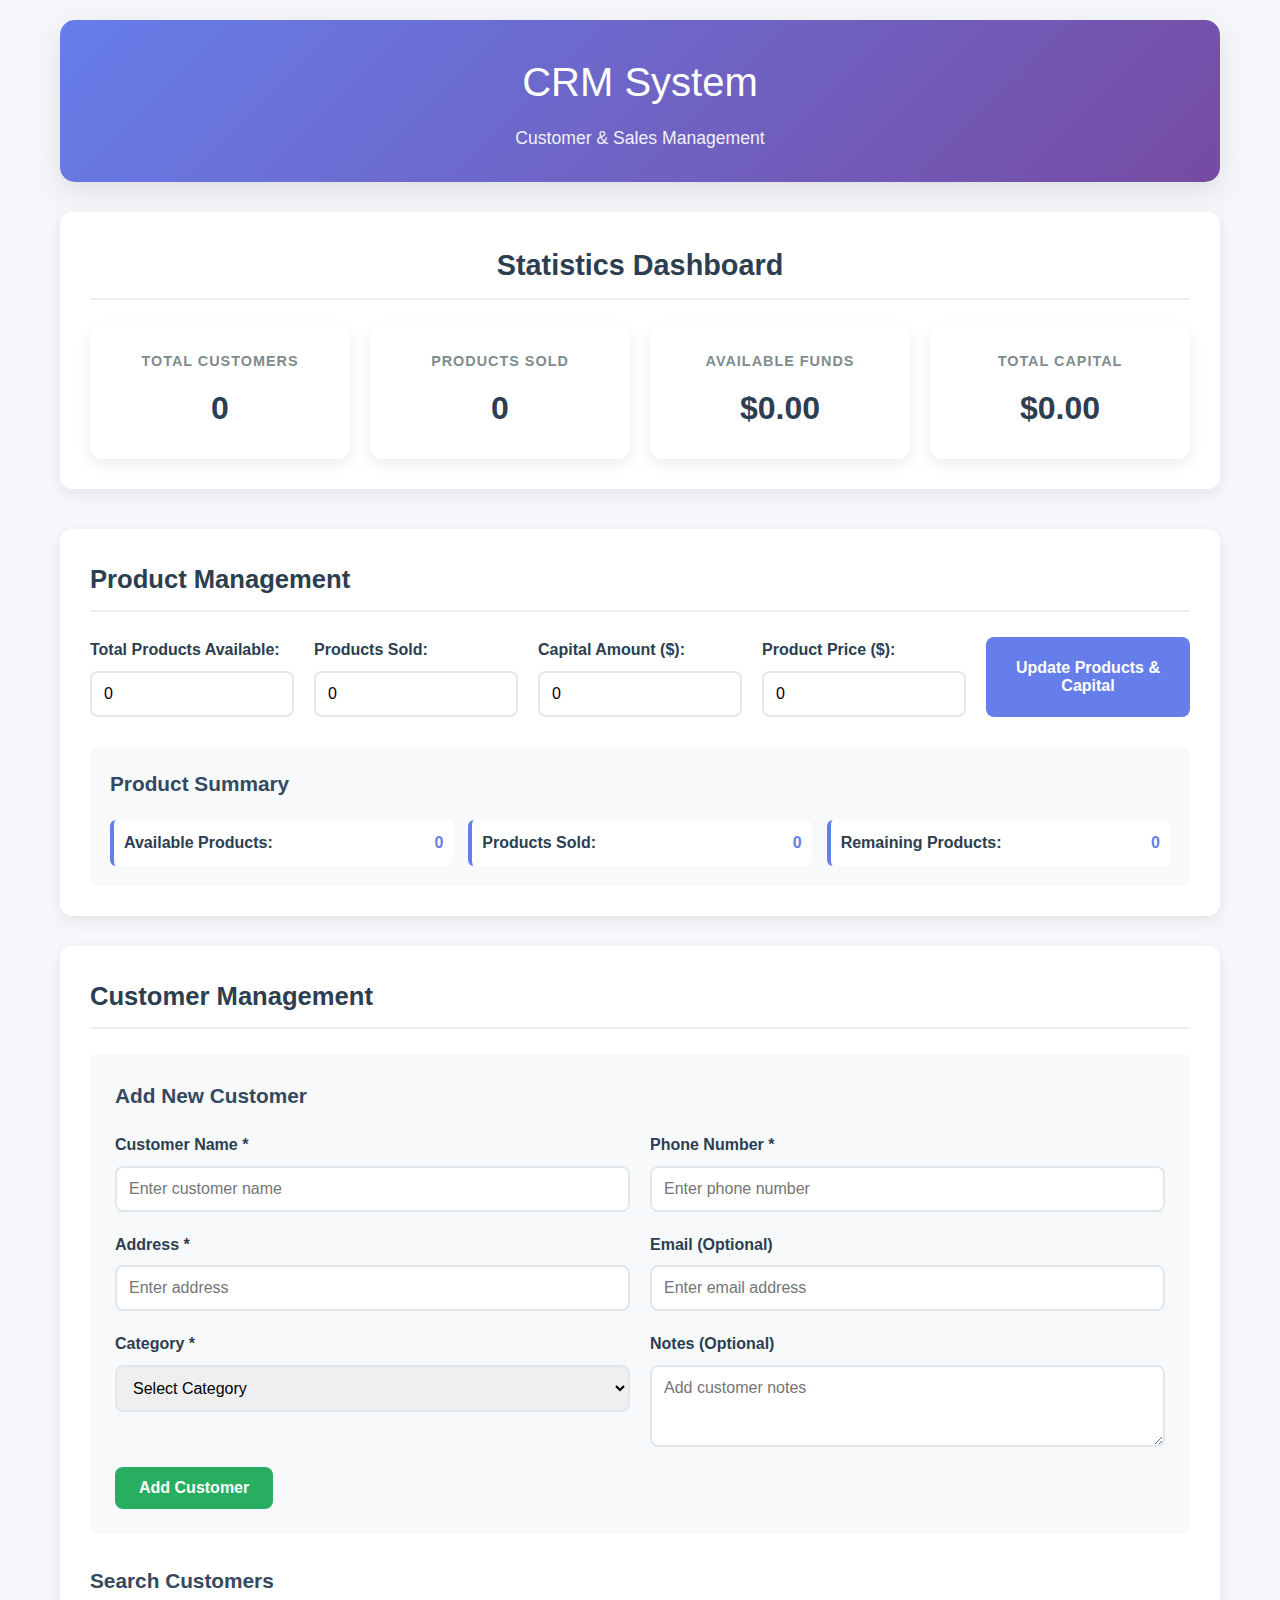
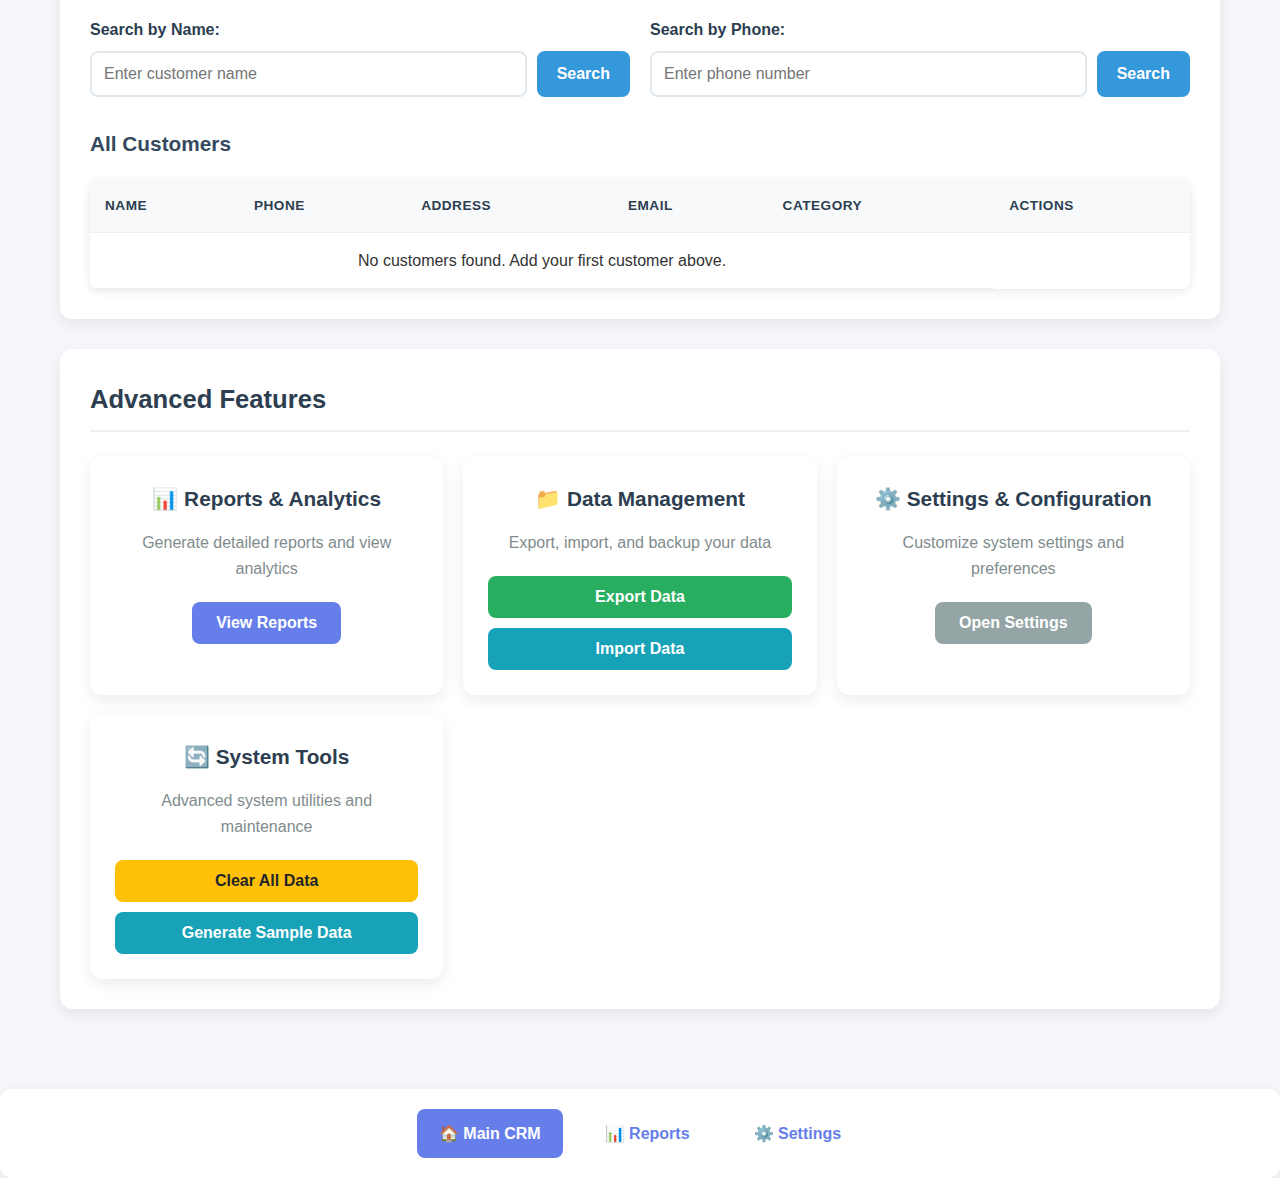
<file: index.html>
<!DOCTYPE html>
<html lang="en">
<head>
    <meta charset="UTF-8">
    <meta name="viewport" content="width=device-width, initial-scale=1.0">
    <title>CRM - Customer & Sales Management System</title>
    <link rel="stylesheet" href="style.css">
</head>
<body>
    <div class="container">
        <!-- Header -->
        <header class="header">
            <h1>CRM System</h1>
            <p>Customer & Sales Management</p>
        </header>

        <!-- Statistics Dashboard -->
        <section class="stats-dashboard">
            <h2>Statistics Dashboard</h2>
            <div class="stats-grid">
                <div class="stat-card">
                    <h3>Total Customers</h3>
                    <p id="totalCustomers">0</p>
                </div>
                <div class="stat-card">
                    <h3>Products Sold</h3>
                    <p id="totalProductsSold">0</p>
                </div>
                <div class="stat-card">
                    <h3>Available Funds</h3>
                    <p id="availableFunds">$0.00</p>
                </div>
                <div class="stat-card">
                    <h3>Total Capital</h3>
                    <p id="totalCapital">$0.00</p>
                </div>
            </div>
        </section>

        <!-- Product Management Section -->
        <section class="product-section">
            <h2>Product Management</h2>
            <div class="product-form">
                <div class="form-group">
                    <label for="totalProducts">Total Products Available:</label>
                    <input type="number" id="totalProducts" min="0" placeholder="Enter total products">
                </div>
                <div class="form-group">
                    <label for="productsSold">Products Sold:</label>
                    <input type="number" id="productsSold" min="0" placeholder="Enter products sold">
                </div>
                <div class="form-group">
                    <label for="capitalAmount">Capital Amount ($):</label>
                    <input type="number" id="capitalAmount" min="0" step="0.01" placeholder="Enter capital amount">
                </div>
                <div class="form-group">
                    <label for="productPrice">Product Price ($):</label>
                    <input type="number" id="productPrice" min="0" step="0.01" placeholder="Enter product price">
                </div>
                <button type="button" id="updateProductsBtn" class="btn btn-primary">Update Products & Capital</button>
            </div>
            <div class="product-summary">
                <h3>Product Summary</h3>
                <div class="summary-grid">
                    <div class="summary-item">
                        <span>Available Products:</span>
                        <span id="availableProducts">0</span>
                    </div>
                    <div class="summary-item">
                        <span>Products Sold:</span>
                        <span id="displayProductsSold">0</span>
                    </div>
                    <div class="summary-item">
                        <span>Remaining Products:</span>
                        <span id="remainingProducts">0</span>
                    </div>
                </div>
            </div>
        </section>

        <!-- Customer Management Section -->
        <section class="customer-section">
            <h2>Customer Management</h2>
            
            <!-- Add Customer Form -->
            <div class="add-customer-form">
                <h3>Add New Customer</h3>
                <form id="customerForm">
                    <div class="form-row">
                        <div class="form-group">
                            <label for="customerName">Customer Name *</label>
                            <input type="text" id="customerName" required placeholder="Enter customer name">
                        </div>
                        <div class="form-group">
                            <label for="customerPhone">Phone Number *</label>
                            <input type="tel" id="customerPhone" required placeholder="Enter phone number">
                        </div>
                    </div>
                    <div class="form-row">
                        <div class="form-group">
                            <label for="customerAddress">Address *</label>
                            <input type="text" id="customerAddress" required placeholder="Enter address">
                        </div>
                        <div class="form-group">
                            <label for="customerEmail">Email (Optional)</label>
                            <input type="email" id="customerEmail" placeholder="Enter email address">
                        </div>
                    </div>
                    <div class="form-row">
                        <div class="form-group">
                            <label for="customerCategory">Category *</label>
                            <select id="customerCategory" required>
                                <option value="">Select Category</option>
                                <option value="Regular">Regular</option>
                                <option value="VIP">VIP</option>
                                <option value="Premium">Premium</option>
                                <option value="Wholesale">Wholesale</option>
                                <option value="Corporate">Corporate</option>
                            </select>
                        </div>
                        <div class="form-group">
                            <label for="customerNotes">Notes (Optional)</label>
                            <textarea id="customerNotes" placeholder="Add customer notes" rows="3"></textarea>
                        </div>
                    </div>
                    <button type="submit" class="btn btn-success">Add Customer</button>
                </form>
            </div>

            <!-- Search Section -->
            <div class="search-section">
                <h3>Search Customers</h3>
                <div class="search-forms">
                    <div class="search-form">
                        <label for="searchByName">Search by Name:</label>
                        <div class="search-input-group">
                            <input type="text" id="searchByName" placeholder="Enter customer name">
                            <button type="button" id="searchNameBtn" class="btn btn-search">Search</button>
                        </div>
                    </div>
                    <div class="search-form">
                        <label for="searchByPhone">Search by Phone:</label>
                        <div class="search-input-group">
                            <input type="tel" id="searchByPhone" placeholder="Enter phone number">
                            <button type="button" id="searchPhoneBtn" class="btn btn-search">Search</button>
                        </div>
                    </div>
                </div>
            </div>

            <!-- Search Results -->
            <div id="searchResults" class="search-results" style="display: none;">
                <h3>Search Results</h3>
                <div id="searchResultsContent"></div>
            </div>

            <!-- Customers Table -->
            <div class="customers-table">
                <h3>All Customers</h3>
                <div class="table-container">
                    <table id="customersTable">
                        <thead>
                            <tr>
                                <th>Name</th>
                                <th>Phone</th>
                                <th>Address</th>
                                <th>Email</th>
                                <th>Category</th>
                                <th>Actions</th>
                            </tr>
                        </thead>
                        <tbody id="customersTableBody">
                            <!-- Customer rows will be populated here -->
                        </tbody>
                    </table>
                </div>
            </div>
        </section>

        <!-- Advanced Features Section -->
        <section class="advanced-features">
            <h2>Advanced Features</h2>
            <div class="features-grid">
                <div class="feature-card">
                    <h3>📊 Reports & Analytics</h3>
                    <p>Generate detailed reports and view analytics</p>
                    <button class="btn btn-primary" onclick="openReportsPage()">View Reports</button>
                </div>
                <div class="feature-card">
                    <h3>📁 Data Management</h3>
                    <p>Export, import, and backup your data</p>
                    <div class="feature-buttons">
                        <button class="btn btn-success" onclick="exportData()">Export Data</button>
                        <button class="btn btn-info" onclick="document.getElementById('importFile').click()">Import Data</button>
                        <input type="file" id="importFile" accept=".json" style="display: none;" onchange="importData(event)">
                    </div>
                </div>
                <div class="feature-card">
                    <h3>⚙️ Settings & Configuration</h3>
                    <p>Customize system settings and preferences</p>
                    <button class="btn btn-secondary" onclick="openSettingsPage()">Open Settings</button>
                </div>
                <div class="feature-card">
                    <h3>🔄 System Tools</h3>
                    <p>Advanced system utilities and maintenance</p>
                    <div class="feature-buttons">
                        <button class="btn btn-warning" onclick="clearAllData()">Clear All Data</button>
                        <button class="btn btn-info" onclick="generateSampleData()">Generate Sample Data</button>
                    </div>
                </div>
            </div>
        </section>
    </div>

    <!-- Hidden file input for import -->
    <input type="file" id="importFile" accept=".json" style="display: none;" onchange="importData(event)">

    <!-- Edit Customer Modal -->
    <div id="editModal" class="modal">
        <div class="modal-content">
            <span class="close">&times;</span>
            <h2>Edit Customer</h2>
            <form id="editCustomerForm">
                <input type="hidden" id="editCustomerId">
                <div class="form-group">
                    <label for="editCustomerName">Customer Name:</label>
                    <input type="text" id="editCustomerName" required>
                </div>
                <div class="form-group">
                    <label for="editCustomerPhone">Phone Number:</label>
                    <input type="tel" id="editCustomerPhone" required>
                </div>
                <div class="form-group">
                    <label for="editCustomerAddress">Address:</label>
                    <input type="text" id="editCustomerAddress" required>
                </div>
                <div class="form-group">
                    <label for="editCustomerEmail">Email:</label>
                    <input type="email" id="editCustomerEmail">
                </div>
                <div class="form-group">
                    <label for="editCustomerCategory">Category:</label>
                    <select id="editCustomerCategory" required>
                        <option value="Regular">Regular</option>
                        <option value="VIP">VIP</option>
                        <option value="Premium">Premium</option>
                        <option value="Wholesale">Wholesale</option>
                        <option value="Corporate">Corporate</option>
                    </select>
                </div>
                <div class="form-group">
                    <label for="editCustomerNotes">Notes:</label>
                    <textarea id="editCustomerNotes" rows="3"></textarea>
                </div>
                <div class="modal-buttons">
                    <button type="submit" class="btn btn-success">Save Changes</button>
                    <button type="button" class="btn btn-secondary" onclick="closeEditModal()">Cancel</button>
                </div>
            </form>
        </div>
    </div>

    <!-- Delete Confirmation Modal -->
    <div id="deleteModal" class="modal">
        <div class="modal-content">
            <span class="close">&times;</span>
            <h2>Confirm Delete</h2>
            <p>Are you sure you want to delete this customer? This action cannot be undone.</p>
            <div class="modal-buttons">
                <button type="button" id="confirmDeleteBtn" class="btn btn-danger">Delete</button>
                <button type="button" class="btn btn-secondary" onclick="closeDeleteModal()">Cancel</button>
            </div>
        </div>
    </div>

    <script src="main.js"></script>
    
    <!-- Navigation Footer -->
    <footer class="navigation-footer">
        <div class="nav-links">
            <a href="index.html" class="nav-link active">🏠 Main CRM</a>
            <a href="reports.html" class="nav-link">📊 Reports</a>
            <a href="settings.html" class="nav-link">⚙️ Settings</a>
        </div>
    </footer>
</body>
</html>
</file>
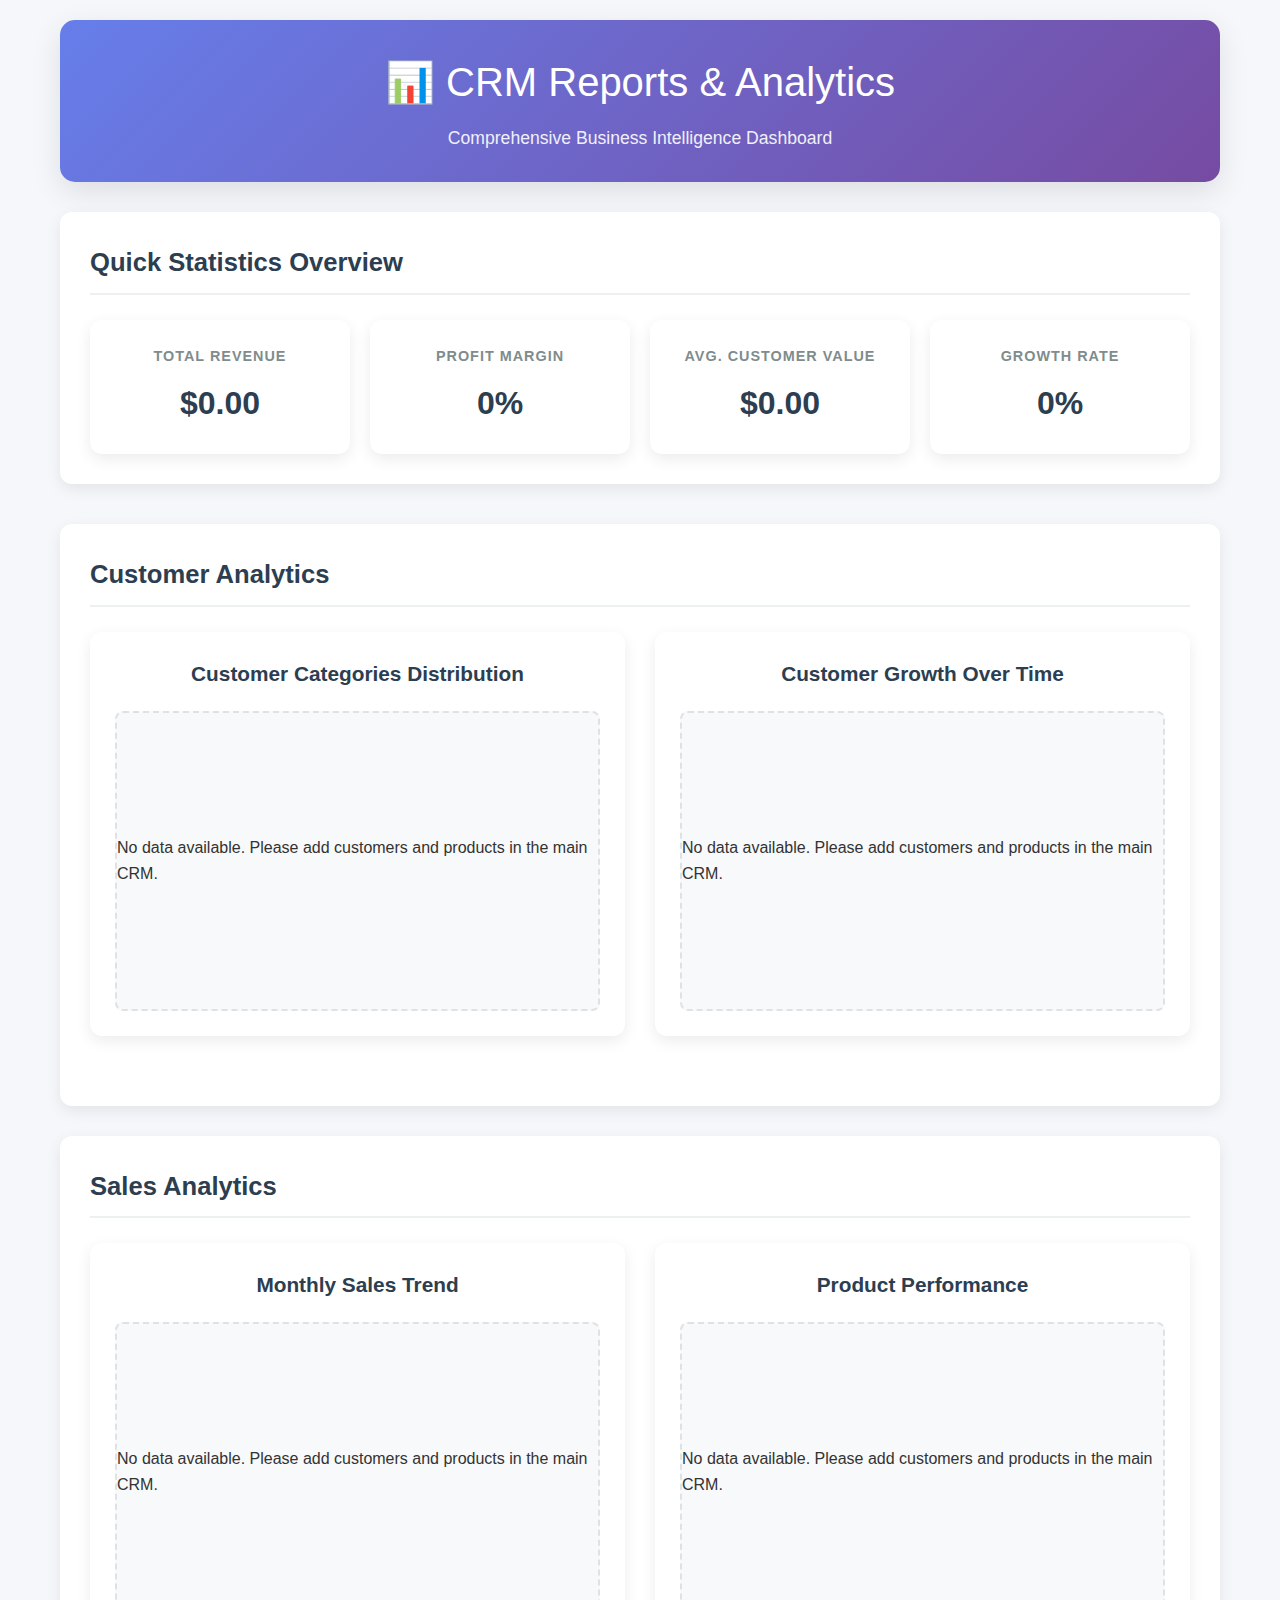
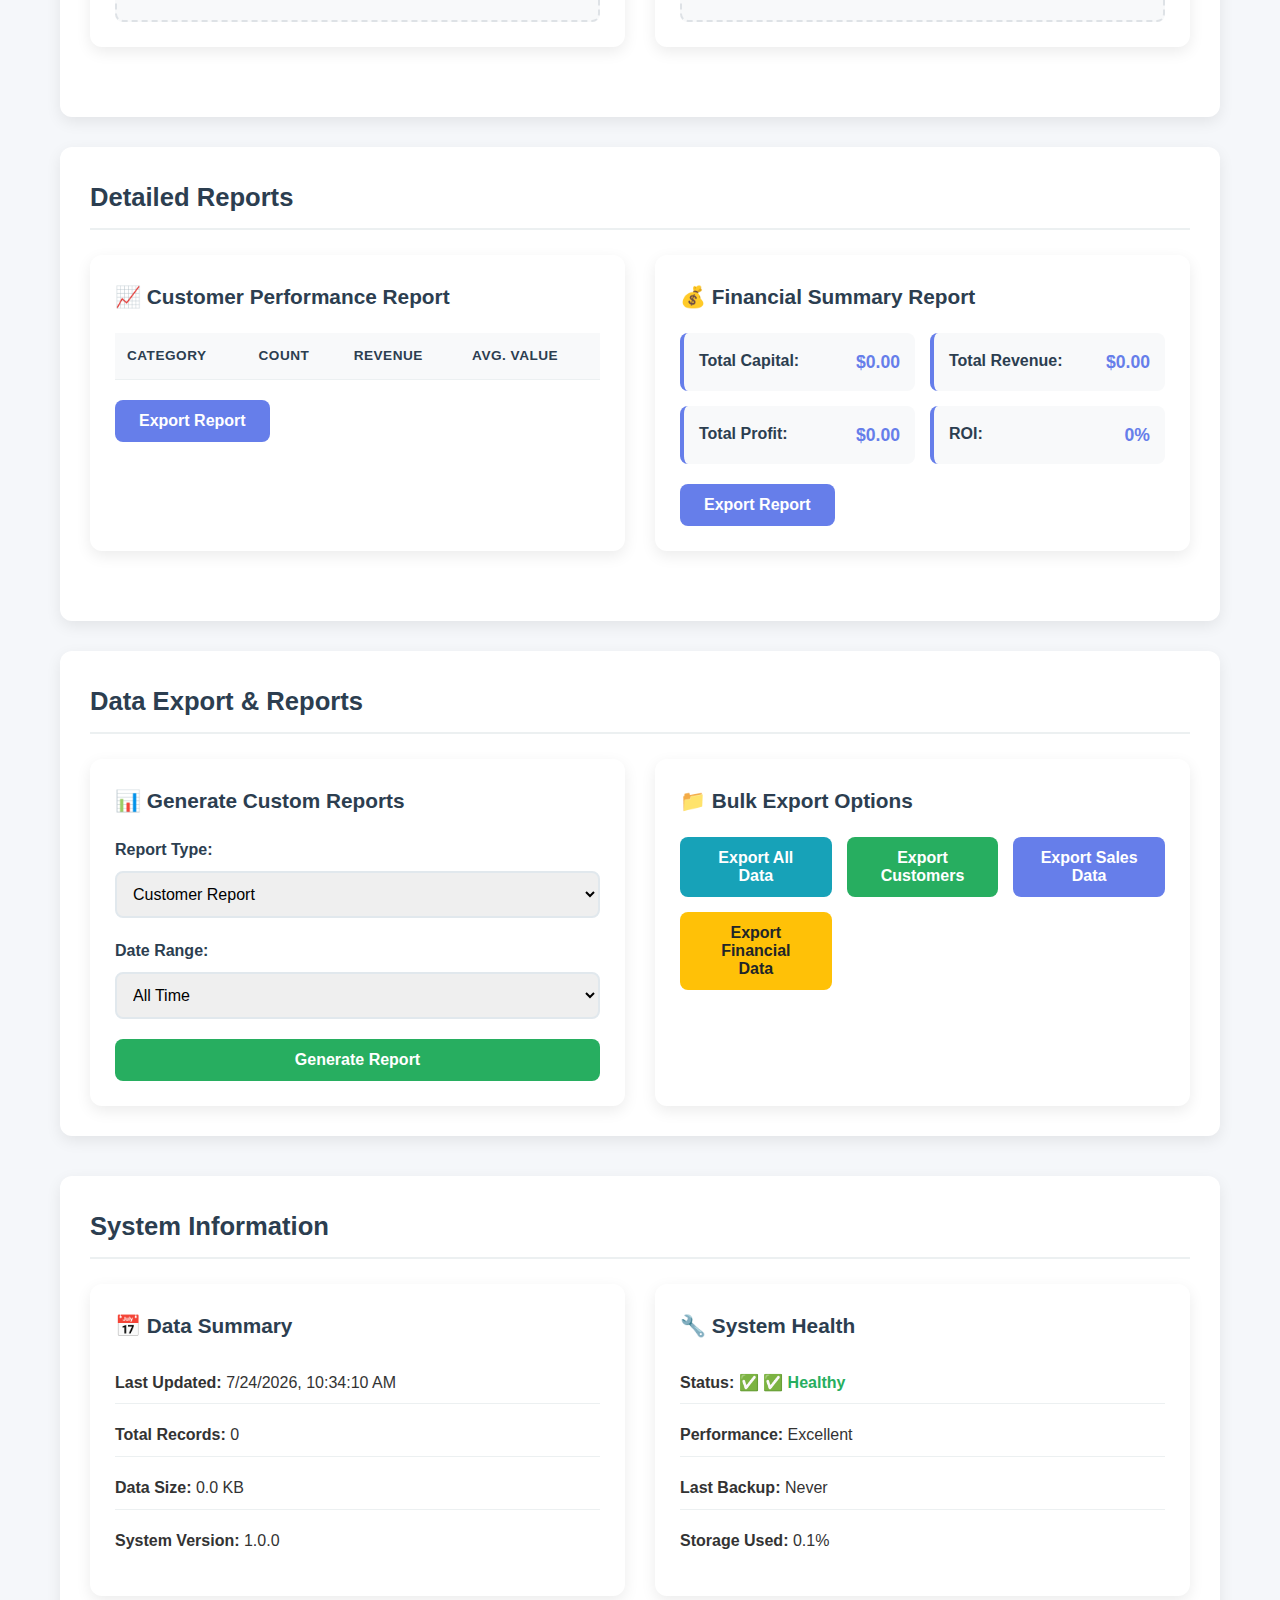
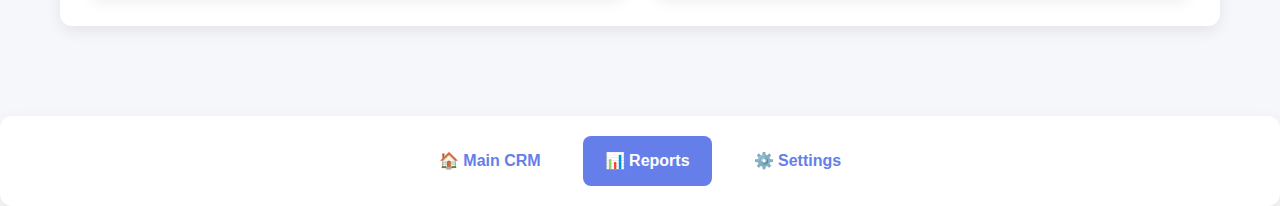
<file: reports.html>
<!DOCTYPE html>
<html lang="en">
<head>
    <meta charset="UTF-8">
    <meta name="viewport" content="width=device-width, initial-scale=1.0">
    <title>CRM Reports & Analytics - Customer & Sales Management System</title>
    <link rel="stylesheet" href="style.css">
    <link rel="stylesheet" href="reports.css">
</head>
<body>
    <div class="container">
        <!-- Header -->
        <header class="header">
            <h1>📊 CRM Reports & Analytics</h1>
            <p>Comprehensive Business Intelligence Dashboard</p>
        </header>

        <!-- Quick Stats Overview -->
        <section class="quick-stats">
            <h2>Quick Statistics Overview</h2>
            <div class="stats-grid">
                <div class="stat-card">
                    <h3>Total Revenue</h3>
                    <p id="totalRevenue">$0.00</p>
                </div>
                <div class="stat-card">
                    <h3>Profit Margin</h3>
                    <p id="profitMargin">0%</p>
                </div>
                <div class="stat-card">
                    <h3>Avg. Customer Value</h3>
                    <p id="avgCustomerValue">$0.00</p>
                </div>
                <div class="stat-card">
                    <h3>Growth Rate</h3>
                    <p id="growthRate">0%</p>
                </div>
            </div>
        </section>

        <!-- Customer Analytics -->
        <section class="customer-analytics">
            <h2>Customer Analytics</h2>
            <div class="analytics-grid">
                <div class="chart-container">
                    <h3>Customer Categories Distribution</h3>
                    <div class="chart" id="categoryChart">
                        <div class="chart-placeholder">Loading chart...</div>
                    </div>
                </div>
                <div class="chart-container">
                    <h3>Customer Growth Over Time</h3>
                    <div class="chart" id="growthChart">
                        <div class="chart-placeholder">Loading chart...</div>
                    </div>
                </div>
            </div>
        </section>

        <!-- Sales Analytics -->
        <section class="sales-analytics">
            <h2>Sales Analytics</h2>
            <div class="analytics-grid">
                <div class="chart-container">
                    <h3>Monthly Sales Trend</h3>
                    <div class="chart" id="salesChart">
                        <div class="chart-placeholder">Loading chart...</div>
                    </div>
                </div>
                <div class="chart-container">
                    <h3>Product Performance</h3>
                    <div class="chart" id="productChart">
                        <div class="chart-placeholder">Loading chart...</div>
                    </div>
                </div>
            </div>
        </section>

        <!-- Detailed Reports -->
        <section class="detailed-reports">
            <h2>Detailed Reports</h2>
            <div class="reports-grid">
                <div class="report-card">
                    <h3>📈 Customer Performance Report</h3>
                    <div class="report-content">
                        <table id="customerPerformanceTable">
                            <thead>
                                <tr>
                                    <th>Category</th>
                                    <th>Count</th>
                                    <th>Revenue</th>
                                    <th>Avg. Value</th>
                                </tr>
                            </thead>
                            <tbody id="customerPerformanceBody">
                                <!-- Data will be populated here -->
                            </tbody>
                        </table>
                    </div>
                    <button class="btn btn-primary" onclick="exportCustomerReport()">Export Report</button>
                </div>

                <div class="report-card">
                    <h3>💰 Financial Summary Report</h3>
                    <div class="report-content">
                        <div class="financial-summary">
                            <div class="financial-item">
                                <span>Total Capital:</span>
                                <span id="reportTotalCapital">$0.00</span>
                            </div>
                            <div class="financial-item">
                                <span>Total Revenue:</span>
                                <span id="reportTotalRevenue">$0.00</span>
                            </div>
                            <div class="financial-item">
                                <span>Total Profit:</span>
                                <span id="reportTotalProfit">$0.00</span>
                            </div>
                            <div class="financial-item">
                                <span>ROI:</span>
                                <span id="reportROI">0%</span>
                            </div>
                        </div>
                    </div>
                    <button class="btn btn-primary" onclick="exportFinancialReport()">Export Report</button>
                </div>
            </div>
        </section>

        <!-- Data Export Options -->
        <section class="export-options">
            <h2>Data Export & Reports</h2>
            <div class="export-grid">
                <div class="export-card">
                    <h3>📊 Generate Custom Reports</h3>
                    <div class="export-form">
                        <div class="form-group">
                            <label for="reportType">Report Type:</label>
                            <select id="reportType">
                                <option value="customer">Customer Report</option>
                                <option value="sales">Sales Report</option>
                                <option value="financial">Financial Report</option>
                                <option value="comprehensive">Comprehensive Report</option>
                            </select>
                        </div>
                        <div class="form-group">
                            <label for="dateRange">Date Range:</label>
                            <select id="dateRange">
                                <option value="all">All Time</option>
                                <option value="month">This Month</option>
                                <option value="quarter">This Quarter</option>
                                <option value="year">This Year</option>
                            </select>
                        </div>
                        <button class="btn btn-success" onclick="generateCustomReport()">Generate Report</button>
                    </div>
                </div>

                <div class="export-card">
                    <h3>📁 Bulk Export Options</h3>
                    <div class="export-buttons">
                        <button class="btn btn-info" onclick="exportAllData()">Export All Data</button>
                        <button class="btn btn-success" onclick="exportCustomersOnly()">Export Customers</button>
                        <button class="btn btn-primary" onclick="exportSalesData()">Export Sales Data</button>
                        <button class="btn btn-warning" onclick="exportFinancialData()">Export Financial Data</button>
                    </div>
                </div>
            </div>
        </section>

        <!-- System Information -->
        <section class="system-info">
            <h2>System Information</h2>
            <div class="info-grid">
                <div class="info-card">
                    <h3>📅 Data Summary</h3>
                    <div class="info-content">
                        <p><strong>Last Updated:</strong> <span id="lastUpdated">-</span></p>
                        <p><strong>Total Records:</strong> <span id="totalRecords">0</span></p>
                        <p><strong>Data Size:</strong> <span id="dataSize">0 KB</span></p>
                        <p><strong>System Version:</strong> <span id="systemVersion">1.0.0</span></p>
                    </div>
                </div>
                <div class="info-card">
                    <h3>🔧 System Health</h3>
                    <div class="info-content">
                        <p><strong>Status:</strong> <span class="status-good">✅ Healthy</span></p>
                        <p><strong>Performance:</strong> <span id="performance">Excellent</span></p>
                        <p><strong>Last Backup:</strong> <span id="lastBackup">-</span></p>
                        <p><strong>Storage Used:</strong> <span id="storageUsed">0%</span></p>
                    </div>
                </div>
            </div>
        </section>
    </div>

    <!-- Navigation Footer -->
    <footer class="navigation-footer">
        <div class="nav-links">
            <a href="index.html" class="nav-link">🏠 Main CRM</a>
            <a href="reports.html" class="nav-link active">📊 Reports</a>
            <a href="settings.html" class="nav-link">⚙️ Settings</a>
        </div>
    </footer>

    <script src="main.js"></script>
    <script src="reports.js"></script>
</body>
</html>
</file>
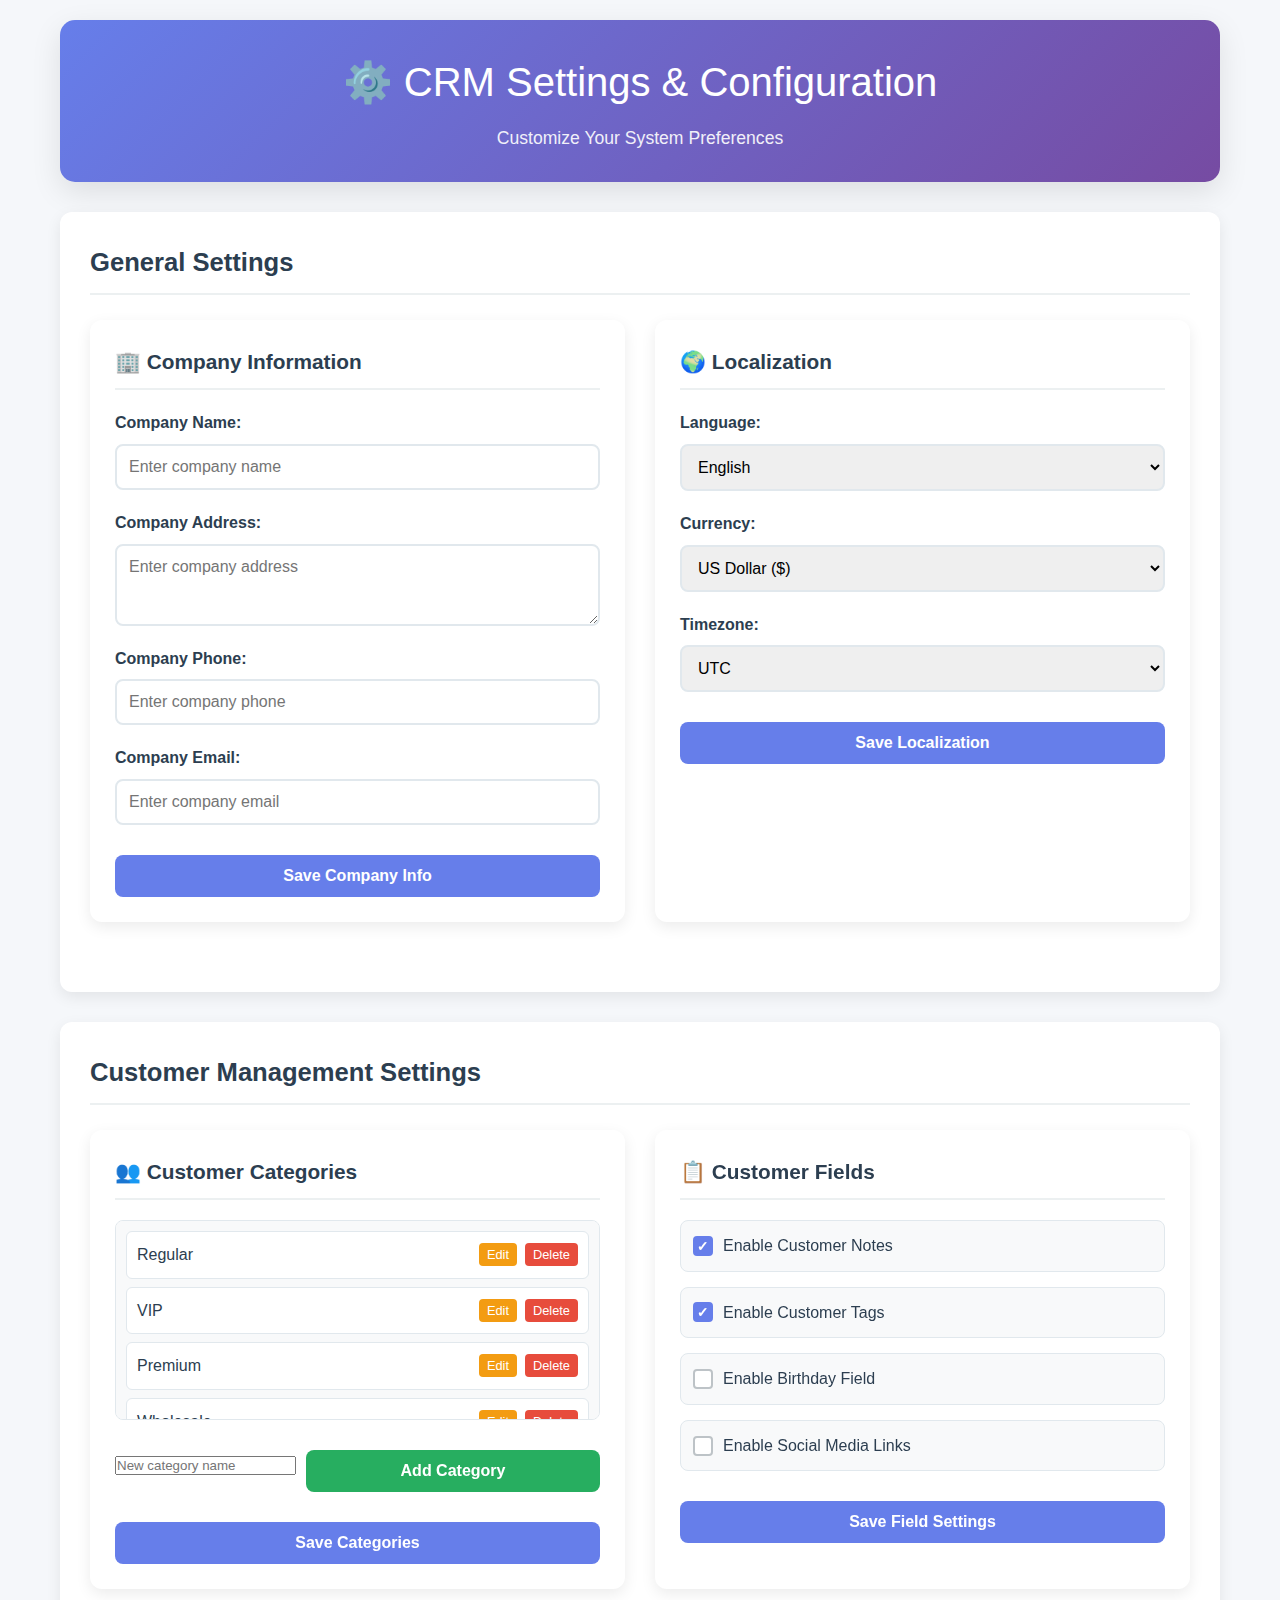
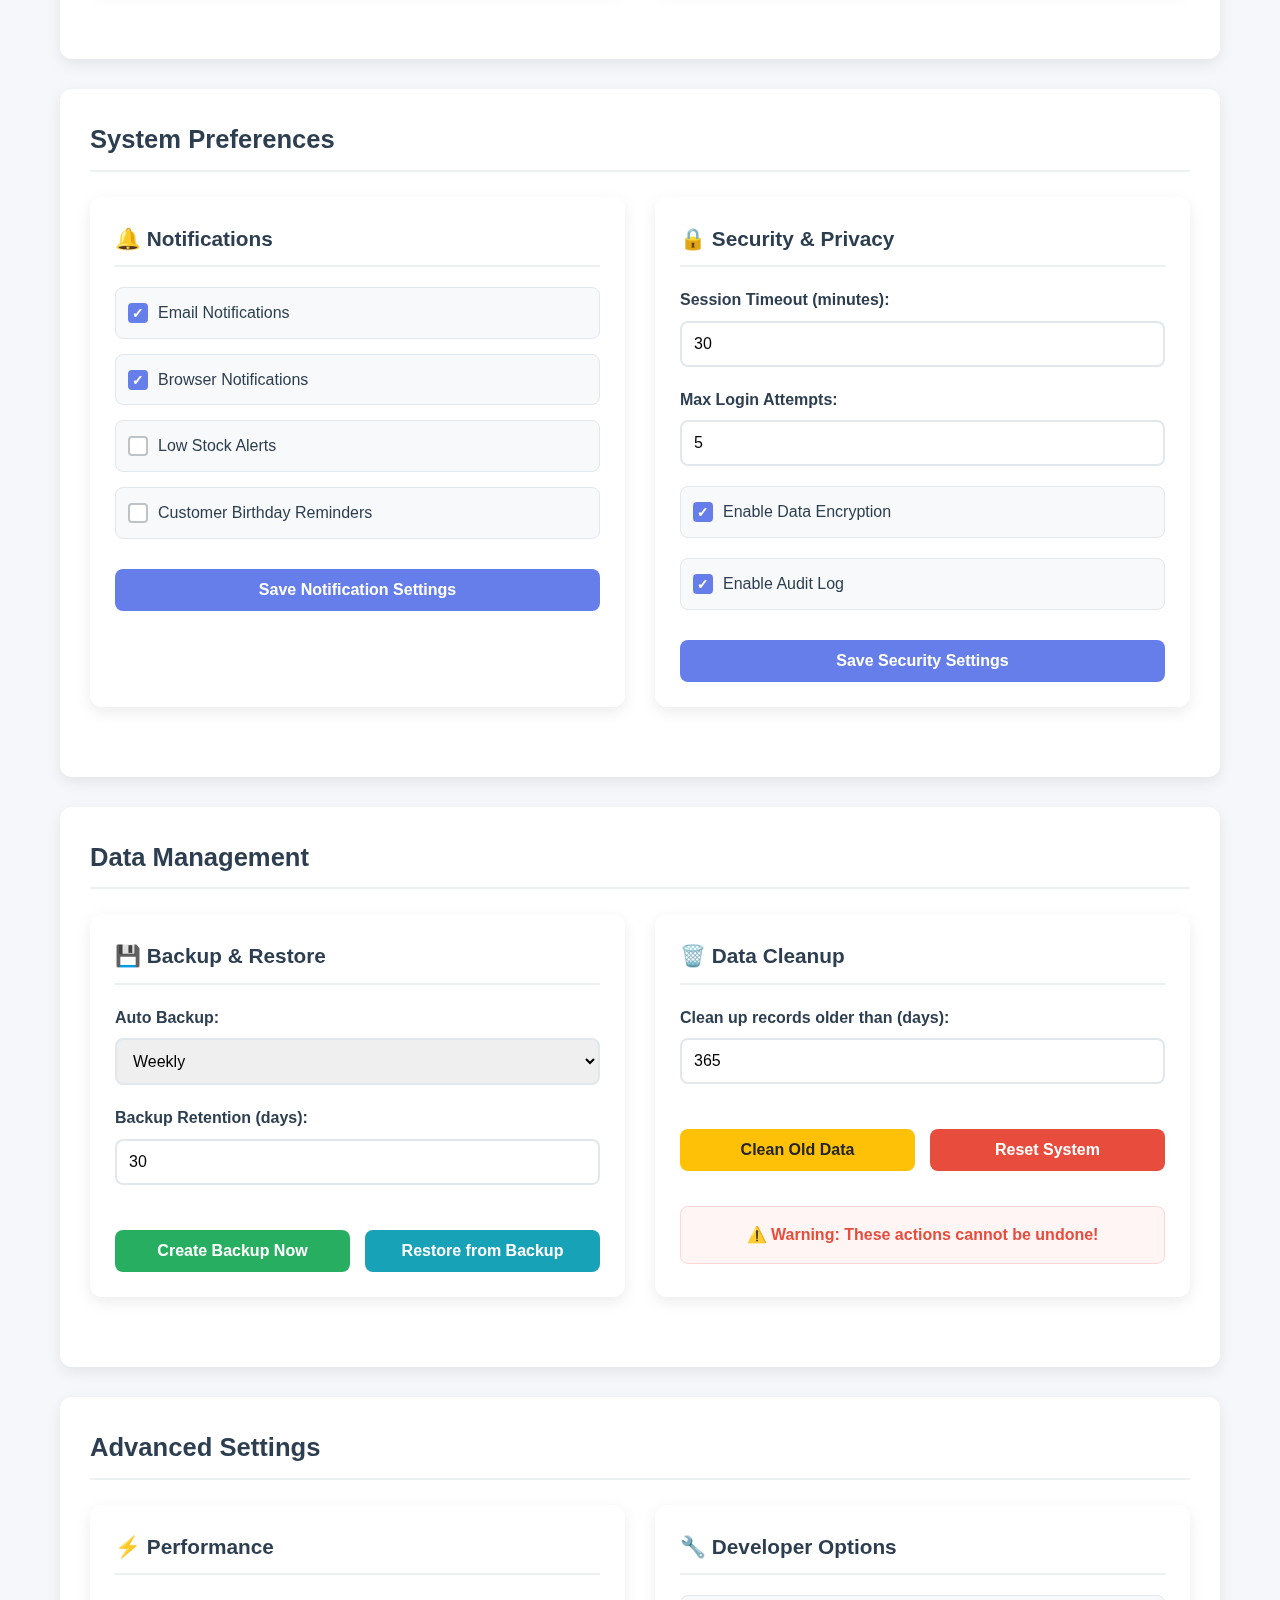
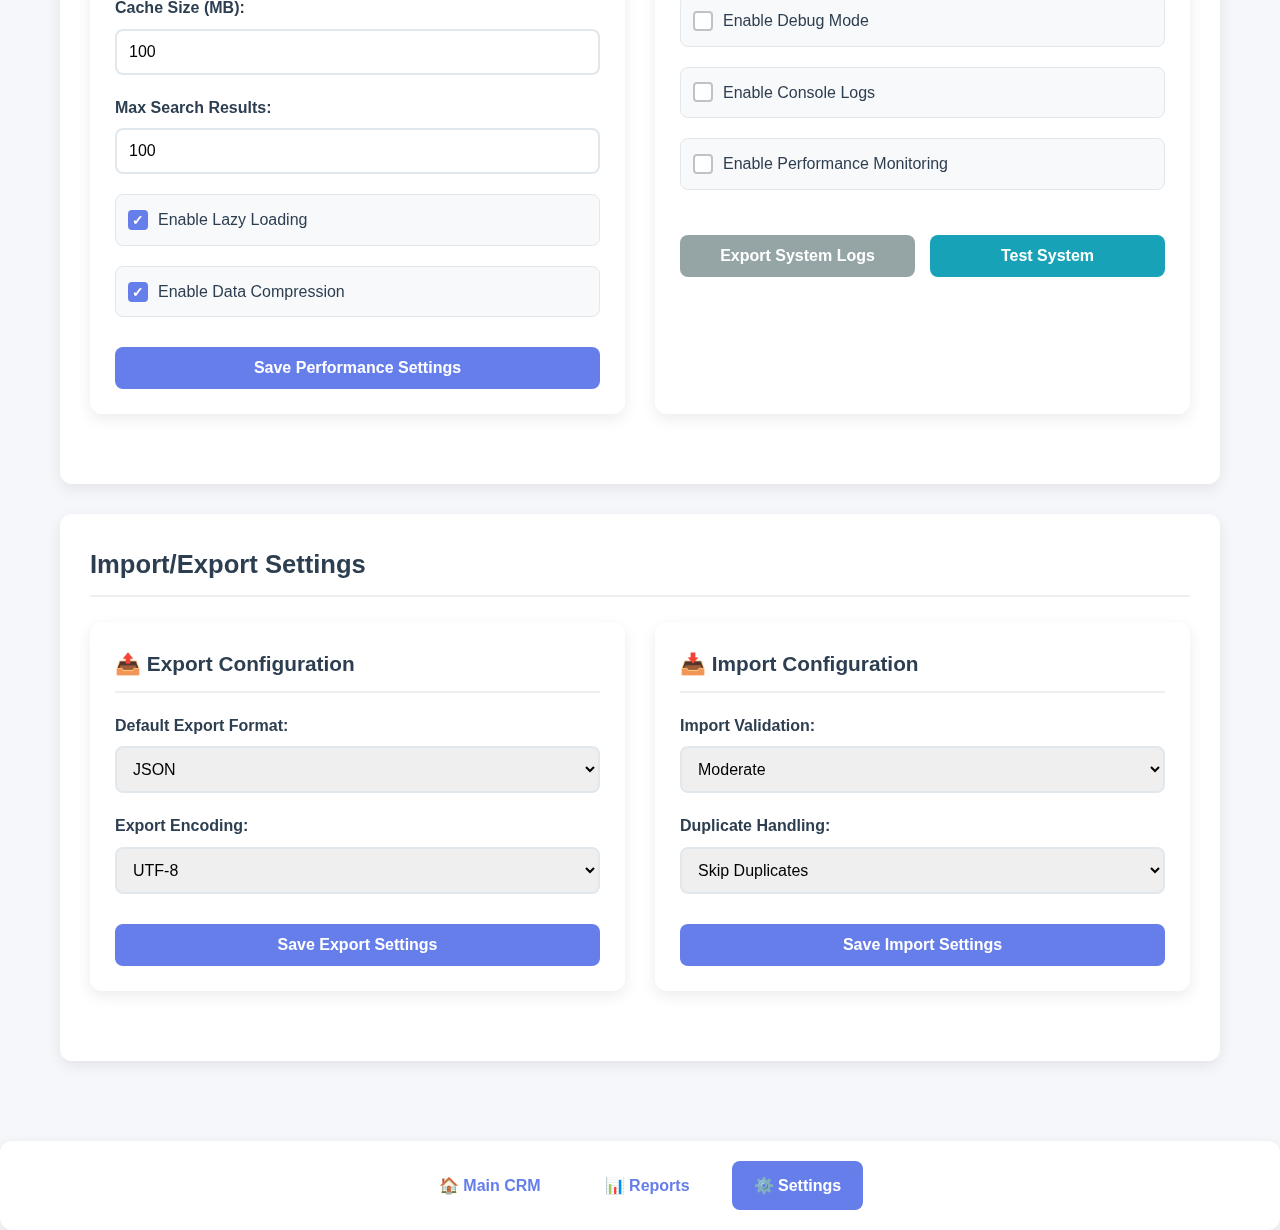
<file: settings.html>
<!DOCTYPE html>
<html lang="en">
<head>
    <meta charset="UTF-8">
    <meta name="viewport" content="width=device-width, initial-scale=1.0">
    <title>CRM Settings & Configuration - Customer & Sales Management System</title>
    <link rel="stylesheet" href="style.css">
    <link rel="stylesheet" href="settings.css">
</head>
<body>
    <div class="container">
        <!-- Header -->
        <header class="header">
            <h1>⚙️ CRM Settings & Configuration</h1>
            <p>Customize Your System Preferences</p>
        </header>

        <!-- General Settings -->
        <section class="general-settings">
            <h2>General Settings</h2>
            <div class="settings-grid">
                <div class="setting-card">
                    <h3>🏢 Company Information</h3>
                    <div class="setting-form">
                        <div class="form-group">
                            <label for="companyName">Company Name:</label>
                            <input type="text" id="companyName" placeholder="Enter company name">
                        </div>
                        <div class="form-group">
                            <label for="companyAddress">Company Address:</label>
                            <textarea id="companyAddress" placeholder="Enter company address" rows="3"></textarea>
                        </div>
                        <div class="form-group">
                            <label for="companyPhone">Company Phone:</label>
                            <input type="tel" id="companyPhone" placeholder="Enter company phone">
                        </div>
                        <div class="form-group">
                            <label for="companyEmail">Company Email:</label>
                            <input type="email" id="companyEmail" placeholder="Enter company email">
                        </div>
                        <button class="btn btn-primary" onclick="saveCompanyInfo()">Save Company Info</button>
                    </div>
                </div>

                <div class="setting-card">
                    <h3>🌍 Localization</h3>
                    <div class="setting-form">
                        <div class="form-group">
                            <label for="language">Language:</label>
                            <select id="language">
                                <option value="en">English</option>
                                <option value="es">Spanish</option>
                                <option value="fr">French</option>
                                <option value="de">German</option>
                                <option value="pt">Portuguese</option>
                            </select>
                        </div>
                        <div class="form-group">
                            <label for="currency">Currency:</label>
                            <select id="currency">
                                <option value="USD">US Dollar ($)</option>
                                <option value="EUR">Euro (€)</option>
                                <option value="GBP">British Pound (£)</option>
                                <option value="JPY">Japanese Yen (¥)</option>
                                <option value="CAD">Canadian Dollar (C$)</option>
                            </select>
                        </div>
                        <div class="form-group">
                            <label for="timezone">Timezone:</label>
                            <select id="timezone">
                                <option value="UTC">UTC</option>
                                <option value="EST">Eastern Time</option>
                                <option value="PST">Pacific Time</option>
                                <option value="GMT">Greenwich Mean Time</option>
                                <option value="CET">Central European Time</option>
                            </select>
                        </div>
                        <button class="btn btn-primary" onclick="saveLocalization()">Save Localization</button>
                    </div>
                </div>
            </div>
        </section>

        <!-- Customer Management Settings -->
        <section class="customer-settings">
            <h2>Customer Management Settings</h2>
            <div class="settings-grid">
                <div class="setting-card">
                    <h3>👥 Customer Categories</h3>
                    <div class="setting-form">
                        <div class="category-list" id="categoryList">
                            <!-- Categories will be populated here -->
                        </div>
                        <div class="add-category">
                            <input type="text" id="newCategory" placeholder="New category name">
                            <button class="btn btn-success" onclick="addCategory()">Add Category</button>
                        </div>
                        <button class="btn btn-primary" onclick="saveCategories()">Save Categories</button>
                    </div>
                </div>

                <div class="setting-card">
                    <h3>📋 Customer Fields</h3>
                    <div class="setting-form">
                        <div class="field-settings">
                            <div class="field-item">
                                <label>
                                    <input type="checkbox" id="enableNotes" checked>
                                    Enable Customer Notes
                                </label>
                            </div>
                            <div class="field-item">
                                <label>
                                    <input type="checkbox" id="enableTags" checked>
                                    Enable Customer Tags
                                </label>
                            </div>
                            <div class="field-item">
                                <label>
                                    <input type="checkbox" id="enableBirthday">
                                    Enable Birthday Field
                                </label>
                            </div>
                            <div class="field-item">
                                <label>
                                    <input type="checkbox" id="enableSocialMedia">
                                    Enable Social Media Links
                                </label>
                            </div>
                        </div>
                        <button class="btn btn-primary" onclick="saveFieldSettings()">Save Field Settings</button>
                    </div>
                </div>
            </div>
        </section>

        <!-- System Preferences -->
        <section class="system-preferences">
            <h2>System Preferences</h2>
            <div class="settings-grid">
                <div class="setting-card">
                    <h3>🔔 Notifications</h3>
                    <div class="setting-form">
                        <div class="notification-settings">
                            <div class="notification-item">
                                <label>
                                    <input type="checkbox" id="emailNotifications" checked>
                                    Email Notifications
                                </label>
                            </div>
                            <div class="notification-item">
                                <label>
                                    <input type="checkbox" id="browserNotifications" checked>
                                    Browser Notifications
                                </label>
                            </div>
                            <div class="notification-item">
                                <label>
                                    <input type="checkbox" id="lowStockAlerts">
                                    Low Stock Alerts
                                </label>
                            </div>
                            <div class="notification-item">
                                <label>
                                    <input type="checkbox" id="customerBirthdayReminders">
                                    Customer Birthday Reminders
                                </label>
                            </div>
                        </div>
                        <button class="btn btn-primary" onclick="saveNotificationSettings()">Save Notification Settings</button>
                    </div>
                </div>

                <div class="setting-card">
                    <h3>🔒 Security & Privacy</h3>
                    <div class="setting-form">
                        <div class="security-settings">
                            <div class="form-group">
                                <label for="sessionTimeout">Session Timeout (minutes):</label>
                                <input type="number" id="sessionTimeout" min="5" max="480" value="30">
                            </div>
                            <div class="form-group">
                                <label for="maxLoginAttempts">Max Login Attempts:</label>
                                <input type="number" id="maxLoginAttempts" min="3" max="10" value="5">
                            </div>
                            <div class="security-item">
                                <label>
                                    <input type="checkbox" id="enableDataEncryption" checked>
                                    Enable Data Encryption
                                </label>
                            </div>
                            <div class="security-item">
                                <label>
                                    <input type="checkbox" id="enableAuditLog" checked>
                                    Enable Audit Log
                                </label>
                            </div>
                        </div>
                        <button class="btn btn-primary" onclick="saveSecuritySettings()">Save Security Settings</button>
                    </div>
                </div>
            </div>
        </section>

        <!-- Data Management -->
        <section class="data-management">
            <h2>Data Management</h2>
            <div class="settings-grid">
                <div class="setting-card">
                    <h3>💾 Backup & Restore</h3>
                    <div class="setting-form">
                        <div class="backup-settings">
                            <div class="form-group">
                                <label for="autoBackup">Auto Backup:</label>
                                <select id="autoBackup">
                                    <option value="daily">Daily</option>
                                    <option value="weekly">Weekly</option>
                                    <option value="monthly">Monthly</option>
                                    <option value="never">Never</option>
                                </select>
                            </div>
                            <div class="form-group">
                                <label for="backupRetention">Backup Retention (days):</label>
                                <input type="number" id="backupRetention" min="1" max="365" value="30">
                            </div>
                            <div class="backup-actions">
                                <button class="btn btn-success" onclick="createBackup()">Create Backup Now</button>
                                <button class="btn btn-info" onclick="restoreBackup()">Restore from Backup</button>
                            </div>
                        </div>
                    </div>
                </div>

                <div class="setting-card">
                    <h3>🗑️ Data Cleanup</h3>
                    <div class="setting-form">
                        <div class="cleanup-settings">
                            <div class="form-group">
                                <label for="cleanupOldRecords">Clean up records older than (days):</label>
                                <input type="number" id="cleanupOldRecords" min="30" max="3650" value="365">
                            </div>
                            <div class="cleanup-actions">
                                <button class="btn btn-warning" onclick="cleanupOldData()">Clean Old Data</button>
                                <button class="btn btn-danger" onclick="resetSystem()">Reset System</button>
                            </div>
                            <div class="warning-text">
                                ⚠️ Warning: These actions cannot be undone!
                            </div>
                        </div>
                    </div>
                </div>
            </div>
        </section>

        <!-- Advanced Settings -->
        <section class="advanced-settings">
            <h2>Advanced Settings</h2>
            <div class="settings-grid">
                <div class="setting-card">
                    <h3>⚡ Performance</h3>
                    <div class="setting-form">
                        <div class="performance-settings">
                            <div class="form-group">
                                <label for="cacheSize">Cache Size (MB):</label>
                                <input type="number" id="cacheSize" min="10" max="1000" value="100">
                            </div>
                            <div class="form-group">
                                <label for="maxSearchResults">Max Search Results:</label>
                                <input type="number" id="maxSearchResults" min="10" max="1000" value="100">
                            </div>
                            <div class="performance-item">
                                <label>
                                    <input type="checkbox" id="enableLazyLoading" checked>
                                    Enable Lazy Loading
                                </label>
                            </div>
                            <div class="performance-item">
                                <label>
                                    <input type="checkbox" id="enableCompression" checked>
                                    Enable Data Compression
                                </label>
                            </div>
                        </div>
                        <button class="btn btn-primary" onclick="savePerformanceSettings()">Save Performance Settings</button>
                    </div>
                </div>

                <div class="setting-card">
                    <h3>🔧 Developer Options</h3>
                    <div class="setting-form">
                        <div class="developer-settings">
                            <div class="developer-item">
                                <label>
                                    <input type="checkbox" id="enableDebugMode">
                                    Enable Debug Mode
                                </label>
                            </div>
                            <div class="developer-item">
                                <label>
                                    <input type="checkbox" id="enableConsoleLogs">
                                    Enable Console Logs
                                </label>
                            </div>
                            <div class="developer-item">
                                <label>
                                    <input type="checkbox" id="enablePerformanceMonitoring">
                                    Enable Performance Monitoring
                                </label>
                            </div>
                            <div class="developer-actions">
                                <button class="btn btn-secondary" onclick="exportSystemLogs()">Export System Logs</button>
                                <button class="btn btn-info" onclick="testSystem()">Test System</button>
                            </div>
                        </div>
                    </div>
                </div>
            </div>
        </section>

        <!-- Import/Export Settings -->
        <section class="import-export-settings">
            <h2>Import/Export Settings</h2>
            <div class="settings-grid">
                <div class="setting-card">
                    <h3>📤 Export Configuration</h3>
                    <div class="setting-form">
                        <div class="export-settings">
                            <div class="form-group">
                                <label for="exportFormat">Default Export Format:</label>
                                <select id="exportFormat">
                                    <option value="json">JSON</option>
                                    <option value="csv">CSV</option>
                                    <option value="xlsx">Excel (XLSX)</option>
                                    <option value="pdf">PDF</option>
                                </select>
                            </div>
                            <div class="form-group">
                                <label for="exportEncoding">Export Encoding:</label>
                                <select id="exportEncoding">
                                    <option value="utf8">UTF-8</option>
                                    <option value="ascii">ASCII</option>
                                    <option value="iso8859">ISO-8859-1</option>
                                </select>
                            </div>
                            <button class="btn btn-primary" onclick="saveExportSettings()">Save Export Settings</button>
                        </div>
                    </div>
                </div>

                <div class="setting-card">
                    <h3>📥 Import Configuration</h3>
                    <div class="setting-form">
                        <div class="import-settings">
                            <div class="form-group">
                                <label for="importValidation">Import Validation:</label>
                                <select id="importValidation">
                                    <option value="strict">Strict</option>
                                    <option value="moderate">Moderate</option>
                                    <option value="lenient">Lenient</option>
                                </select>
                            </div>
                            <div class="form-group">
                                <label for="duplicateHandling">Duplicate Handling:</label>
                                <select id="duplicateHandling">
                                    <option value="skip">Skip Duplicates</option>
                                    <option value="overwrite">Overwrite</option>
                                    <option value="merge">Merge</option>
                                </select>
                            </div>
                            <button class="btn btn-primary" onclick="saveImportSettings()">Save Import Settings</button>
                        </div>
                    </div>
                </div>
            </div>
        </section>
    </div>

    <!-- Navigation Footer -->
    <footer class="navigation-footer">
        <div class="nav-links">
            <a href="index.html" class="nav-link">🏠 Main CRM</a>
            <a href="reports.html" class="nav-link">📊 Reports</a>
            <a href="settings.html" class="nav-link active">⚙️ Settings</a>
        </div>
    </footer>

    <script src="main.js"></script>
    <script src="settings.js"></script>
</body>
</html>
</file>
<file: reports.css>
/* Reports Page Specific Styles */

/* Quick Stats */
.quick-stats {
    margin-bottom: 40px;
}

/* Analytics Grid */
.analytics-grid {
    display: grid;
    grid-template-columns: repeat(auto-fit, minmax(400px, 1fr));
    gap: 30px;
    margin-bottom: 40px;
}

.chart-container {
    background: white;
    padding: 25px;
    border-radius: 12px;
    box-shadow: 0 5px 15px rgba(0, 0, 0, 0.08);
}

.chart-container h3 {
    color: #2c3e50;
    margin-bottom: 20px;
    font-size: 1.3rem;
    text-align: center;
}

.chart {
    min-height: 300px;
    display: flex;
    align-items: center;
    justify-content: center;
    background: #f8f9fa;
    border-radius: 8px;
    border: 2px dashed #dee2e6;
}

.chart-placeholder {
    color: #6c757d;
    font-style: italic;
}

/* Reports Grid */
.reports-grid {
    display: grid;
    grid-template-columns: repeat(auto-fit, minmax(500px, 1fr));
    gap: 30px;
    margin-bottom: 40px;
}

.report-card {
    background: white;
    padding: 25px;
    border-radius: 12px;
    box-shadow: 0 5px 15px rgba(0, 0, 0, 0.08);
}

.report-card h3 {
    color: #2c3e50;
    margin-bottom: 20px;
    font-size: 1.3rem;
}

.report-content {
    margin-bottom: 20px;
}

/* Financial Summary */
.financial-summary {
    display: grid;
    grid-template-columns: repeat(auto-fit, minmax(200px, 1fr));
    gap: 15px;
}

.financial-item {
    display: flex;
    justify-content: space-between;
    padding: 15px;
    background: #f8f9fa;
    border-radius: 8px;
    border-left: 4px solid #667eea;
}

.financial-item span:first-child {
    font-weight: 600;
    color: #2c3e50;
}

.financial-item span:last-child {
    font-weight: bold;
    color: #667eea;
    font-size: 1.1rem;
}

/* Export Options */
.export-options {
    margin-bottom: 40px;
}

.export-grid {
    display: grid;
    grid-template-columns: repeat(auto-fit, minmax(400px, 1fr));
    gap: 30px;
}

.export-card {
    background: white;
    padding: 25px;
    border-radius: 12px;
    box-shadow: 0 5px 15px rgba(0, 0, 0, 0.08);
}

.export-card h3 {
    color: #2c3e50;
    margin-bottom: 20px;
    font-size: 1.3rem;
}

.export-form {
    display: grid;
    gap: 20px;
}

.export-buttons {
    display: grid;
    grid-template-columns: repeat(auto-fit, minmax(150px, 1fr));
    gap: 15px;
}

/* System Information */
.system-info {
    margin-bottom: 40px;
}

.info-grid {
    display: grid;
    grid-template-columns: repeat(auto-fit, minmax(400px, 1fr));
    gap: 30px;
}

.info-card {
    background: white;
    padding: 25px;
    border-radius: 12px;
    box-shadow: 0 5px 15px rgba(0, 0, 0, 0.08);
}

.info-card h3 {
    color: #2c3e50;
    margin-bottom: 20px;
    font-size: 1.3rem;
}

.info-content p {
    margin-bottom: 10px;
    padding: 8px 0;
    border-bottom: 1px solid #ecf0f1;
}

.info-content p:last-child {
    border-bottom: none;
}

.status-good {
    color: #27ae60;
    font-weight: 600;
}

.status-warning {
    color: #f39c12;
    font-weight: 600;
}

.status-error {
    color: #e74c3c;
    font-weight: 600;
}

/* Responsive Design for Reports */
@media (max-width: 768px) {
    .analytics-grid {
        grid-template-columns: 1fr;
    }
    
    .reports-grid {
        grid-template-columns: 1fr;
    }
    
    .export-grid {
        grid-template-columns: 1fr;
    }
    
    .info-grid {
        grid-template-columns: 1fr;
    }
    
    .chart {
        min-height: 250px;
    }
    
    .financial-summary {
        grid-template-columns: 1fr;
    }
    
    .export-buttons {
        grid-template-columns: 1fr;
    }
}

@media (max-width: 480px) {
    .chart-container {
        padding: 20px;
    }
    
    .report-card {
        padding: 20px;
    }
    
    .export-card {
        padding: 20px;
    }
    
    .info-card {
        padding: 20px;
    }
    
    .chart {
        min-height: 200px;
    }
}

/* Chart Animations */
.chart {
    transition: all 0.3s ease;
}

.chart:hover {
    border-color: #667eea;
    background: #f0f2ff;
}

/* Report Table Enhancements */
.report-content table {
    width: 100%;
    border-collapse: collapse;
    margin-top: 15px;
}

.report-content th,
.report-content td {
    padding: 12px;
    text-align: left;
    border-bottom: 1px solid #ecf0f1;
}

.report-content th {
    background: #f8f9fa;
    font-weight: 600;
    color: #2c3e50;
}

.report-content tr:hover {
    background: #f8f9fa;
}

/* Loading States */
.chart.loading {
    position: relative;
}

.chart.loading::after {
    content: '';
    position: absolute;
    top: 50%;
    left: 50%;
    width: 40px;
    height: 40px;
    margin: -20px 0 0 -20px;
    border: 4px solid #f3f3f3;
    border-top: 4px solid #667eea;
    border-radius: 50%;
    animation: spin 1s linear infinite;
}

/* Success/Error States */
.chart.success {
    border-color: #27ae60;
    background: #f0fff4;
}

.chart.error {
    border-color: #e74c3c;
    background: #fff5f5;
}

/* Chart Placeholder Enhancements */
.chart-placeholder {
    text-align: center;
    padding: 40px;
}

.chart-placeholder::before {
    content: '📊';
    font-size: 3rem;
    display: block;
    margin-bottom: 15px;
}

/* Export Button Enhancements */
.export-buttons .btn {
    width: 100%;
    text-align: center;
}

/* Financial Item Enhancements */
.financial-item {
    transition: transform 0.2s ease;
}

.financial-item:hover {
    transform: translateX(5px);
}

/* Status Indicators */
.status-good::before {
    content: '✅ ';
}

.status-warning::before {
    content: '⚠️ ';
}

.status-error::before {
    content: '❌ ';
}
</file>
<file: settings.css>
/* Settings Page Specific Styles */

/* Settings Grid */
.settings-grid {
    display: grid;
    grid-template-columns: repeat(auto-fit, minmax(400px, 1fr));
    gap: 30px;
    margin-bottom: 40px;
}

.setting-card {
    background: white;
    padding: 25px;
    border-radius: 12px;
    box-shadow: 0 5px 15px rgba(0, 0, 0, 0.08);
    transition: transform 0.3s ease, box-shadow 0.3s ease;
}

.setting-card:hover {
    transform: translateY(-2px);
    box-shadow: 0 8px 25px rgba(0, 0, 0, 0.12);
}

.setting-card h3 {
    color: #2c3e50;
    margin-bottom: 20px;
    font-size: 1.3rem;
    border-bottom: 2px solid #ecf0f1;
    padding-bottom: 10px;
}

.setting-form {
    display: grid;
    gap: 20px;
}

/* Category Management */
.category-list {
    max-height: 200px;
    overflow-y: auto;
    border: 1px solid #e1e8ed;
    border-radius: 8px;
    padding: 10px;
    background: #f8f9fa;
}

.category-item {
    display: flex;
    justify-content: space-between;
    align-items: center;
    padding: 10px;
    margin-bottom: 8px;
    background: white;
    border-radius: 6px;
    border: 1px solid #e1e8ed;
}

.category-item:last-child {
    margin-bottom: 0;
}

.category-name {
    font-weight: 500;
    color: #2c3e50;
}

.category-actions {
    display: flex;
    gap: 8px;
}

.category-actions button {
    padding: 4px 8px;
    font-size: 0.8rem;
    border: none;
    border-radius: 4px;
    cursor: pointer;
    transition: all 0.2s ease;
}

.category-actions .edit-cat {
    background: #f39c12;
    color: white;
}

.category-actions .edit-cat:hover {
    background: #e67e22;
}

.category-actions .delete-cat {
    background: #e74c3c;
    color: white;
}

.category-actions .delete-cat:hover {
    background: #c0392b;
}

.add-category {
    display: flex;
    gap: 10px;
    align-items: center;
}

.add-category input {
    flex: 1;
}

/* Field Settings */
.field-settings {
    display: grid;
    gap: 15px;
}

.field-item {
    display: flex;
    align-items: center;
    padding: 12px;
    background: #f8f9fa;
    border-radius: 8px;
    border: 1px solid #e1e8ed;
    transition: all 0.2s ease;
}

.field-item:hover {
    background: #e9ecef;
    border-color: #667eea;
}

.field-item label {
    display: flex;
    align-items: center;
    gap: 10px;
    cursor: pointer;
    font-weight: 500;
    color: #2c3e50;
    width: 100%;
}

.field-item input[type="checkbox"] {
    width: 18px;
    height: 18px;
    accent-color: #667eea;
}

/* Notification Settings */
.notification-settings {
    display: grid;
    gap: 15px;
}

.notification-item {
    display: flex;
    align-items: center;
    padding: 12px;
    background: #f8f9fa;
    border-radius: 8px;
    border: 1px solid #e1e8ed;
    transition: all 0.2s ease;
}

.notification-item:hover {
    background: #e9ecef;
    border-color: #667eea;
}

.notification-item label {
    display: flex;
    align-items: center;
    gap: 10px;
    cursor: pointer;
    font-weight: 500;
    color: #2c3e50;
    width: 100%;
}

.notification-item input[type="checkbox"] {
    width: 18px;
    height: 18px;
    accent-color: #667eea;
}

/* Security Settings */
.security-settings {
    display: grid;
    gap: 20px;
}

.security-item {
    display: flex;
    align-items: center;
    padding: 12px;
    background: #f8f9fa;
    border-radius: 8px;
    border: 1px solid #e1e8ed;
    transition: all 0.2s ease;
}

.security-item:hover {
    background: #e9ecef;
    border-color: #667eea;
}

.security-item label {
    display: flex;
    align-items: center;
    gap: 10px;
    cursor: pointer;
    font-weight: 500;
    color: #2c3e50;
    width: 100%;
}

.security-item input[type="checkbox"] {
    width: 18px;
    height: 18px;
    accent-color: #667eea;
}

/* Backup Settings */
.backup-settings {
    display: grid;
    gap: 20px;
}

.backup-actions {
    display: grid;
    grid-template-columns: repeat(auto-fit, minmax(150px, 1fr));
    gap: 15px;
    margin-top: 15px;
}

/* Cleanup Settings */
.cleanup-settings {
    display: grid;
    gap: 20px;
}

.cleanup-actions {
    display: grid;
    grid-template-columns: repeat(auto-fit, minmax(150px, 1fr));
    gap: 15px;
    margin-top: 15px;
}

.warning-text {
    color: #e74c3c;
    font-weight: 600;
    text-align: center;
    padding: 15px;
    background: #fff5f5;
    border: 1px solid #fed7d7;
    border-radius: 8px;
    margin-top: 15px;
}

/* Performance Settings */
.performance-settings {
    display: grid;
    gap: 20px;
}

.performance-item {
    display: flex;
    align-items: center;
    padding: 12px;
    background: #f8f9fa;
    border-radius: 8px;
    border: 1px solid #e1e8ed;
    transition: all 0.2s ease;
}

.performance-item:hover {
    background: #e9ecef;
    border-color: #667eea;
}

.performance-item label {
    display: flex;
    align-items: center;
    gap: 10px;
    cursor: pointer;
    font-weight: 500;
    color: #2c3e50;
    width: 100%;
}

.performance-item input[type="checkbox"] {
    width: 18px;
    height: 18px;
    accent-color: #667eea;
}

/* Developer Settings */
.developer-settings {
    display: grid;
    gap: 20px;
}

.developer-item {
    display: flex;
    align-items: center;
    padding: 12px;
    background: #f8f9fa;
    border-radius: 8px;
    border: 1px solid #e1e8ed;
    transition: all 0.2s ease;
}

.developer-item:hover {
    background: #e9ecef;
    border-color: #667eea;
}

.developer-item label {
    display: flex;
    align-items: center;
    gap: 10px;
    cursor: pointer;
    font-weight: 500;
    color: #2c3e50;
    width: 100%;
}

.developer-item input[type="checkbox"] {
    width: 18px;
    height: 18px;
    accent-color: #667eea;
}

.developer-actions {
    display: grid;
    grid-template-columns: repeat(auto-fit, minmax(150px, 1fr));
    gap: 15px;
    margin-top: 15px;
}

/* Import/Export Settings */
.import-settings,
.export-settings {
    display: grid;
    gap: 20px;
}

/* Responsive Design for Settings */
@media (max-width: 768px) {
    .settings-grid {
        grid-template-columns: 1fr;
    }
    
    .backup-actions,
    .cleanup-actions,
    .developer-actions {
        grid-template-columns: 1fr;
    }
    
    .add-category {
        flex-direction: column;
        align-items: stretch;
    }
    
    .category-actions {
        flex-direction: column;
        gap: 5px;
    }
}

@media (max-width: 480px) {
    .setting-card {
        padding: 20px;
    }
    
    .category-item {
        flex-direction: column;
        gap: 10px;
        align-items: stretch;
    }
    
    .category-actions {
        justify-content: center;
        flex-direction: row;
    }
}

/* Enhanced Form Styling */
.setting-form .form-group {
    display: flex;
    flex-direction: column;
}

.setting-form .form-group label {
    margin-bottom: 8px;
    font-weight: 600;
    color: #2c3e50;
}

.setting-form .form-group input,
.setting-form .form-group select {
    padding: 12px;
    border: 2px solid #e1e8ed;
    border-radius: 8px;
    font-size: 1rem;
    transition: border-color 0.3s ease;
}

.setting-form .form-group input:focus,
.setting-form .form-group select:focus {
    outline: none;
    border-color: #667eea;
    box-shadow: 0 0 0 3px rgba(102, 126, 234, 0.1);
}

/* Button Enhancements */
.setting-card .btn {
    width: 100%;
    margin-top: 10px;
}

/* Hover Effects */
.setting-card:hover .setting-card h3 {
    border-bottom-color: #667eea;
}

/* Animation for Settings */
.setting-card {
    animation: fadeInUp 0.5s ease;
}

@keyframes fadeInUp {
    from {
        opacity: 0;
        transform: translateY(20px);
    }
    to {
        opacity: 1;
        transform: translateY(0);
    }
}

/* Category Animation */
.category-item {
    animation: slideInRight 0.3s ease;
}

@keyframes slideInRight {
    from {
        opacity: 0;
        transform: translateX(20px);
    }
    to {
        opacity: 1;
        transform: translateX(0);
    }
}

/* Status Indicators */
.setting-card.enabled {
    border-left: 4px solid #27ae60;
}

.setting-card.disabled {
    border-left: 4px solid #95a5a6;
}

.setting-card.warning {
    border-left: 4px solid #f39c12;
}

/* Enhanced Checkbox Styling */
.setting-form input[type="checkbox"] {
    appearance: none;
    width: 20px;
    height: 20px;
    border: 2px solid #bdc3c7;
    border-radius: 4px;
    background: white;
    cursor: pointer;
    position: relative;
    transition: all 0.2s ease;
}

.setting-form input[type="checkbox"]:checked {
    background: #667eea;
    border-color: #667eea;
}

.setting-form input[type="checkbox"]:checked::after {
    content: '✓';
    position: absolute;
    top: 50%;
    left: 50%;
    transform: translate(-50%, -50%);
    color: white;
    font-weight: bold;
    font-size: 14px;
}

.setting-form input[type="checkbox"]:hover {
    border-color: #667eea;
    box-shadow: 0 0 0 3px rgba(102, 126, 234, 0.1);
}
</file>
<file: style.css>
/* Reset and Base Styles */
* {
    margin: 0;
    padding: 0;
    box-sizing: border-box;
}

body {
    font-family: 'Segoe UI', Tahoma, Geneva, Verdana, sans-serif;
    line-height: 1.6;
    color: #333;
    background-color: #f5f7fa;
}

.container {
    max-width: 1200px;
    margin: 0 auto;
    padding: 20px;
}

/* Header Styles */
.header {
    text-align: center;
    margin-bottom: 30px;
    padding: 30px 0;
    background: linear-gradient(135deg, #667eea 0%, #764ba2 100%);
    color: white;
    border-radius: 15px;
    box-shadow: 0 10px 30px rgba(0, 0, 0, 0.1);
}

.header h1 {
    font-size: 2.5rem;
    margin-bottom: 10px;
    font-weight: 300;
}

.header p {
    font-size: 1.1rem;
    opacity: 0.9;
}

/* Statistics Dashboard */
.stats-dashboard {
    margin-bottom: 40px;
}

.stats-dashboard h2 {
    text-align: center;
    margin-bottom: 25px;
    color: #2c3e50;
    font-size: 1.8rem;
}

.stats-grid {
    display: grid;
    grid-template-columns: repeat(auto-fit, minmax(250px, 1fr));
    gap: 20px;
}

.stat-card {
    background: white;
    padding: 25px;
    border-radius: 12px;
    box-shadow: 0 5px 15px rgba(0, 0, 0, 0.08);
    text-align: center;
    transition: transform 0.3s ease, box-shadow 0.3s ease;
}

.stat-card:hover {
    transform: translateY(-5px);
    box-shadow: 0 10px 25px rgba(0, 0, 0, 0.15);
}

.stat-card h3 {
    color: #7f8c8d;
    font-size: 0.9rem;
    text-transform: uppercase;
    letter-spacing: 1px;
    margin-bottom: 10px;
}

.stat-card p {
    font-size: 2rem;
    font-weight: bold;
    color: #2c3e50;
}

/* Section Styles */
section {
    background: white;
    margin-bottom: 30px;
    padding: 30px;
    border-radius: 12px;
    box-shadow: 0 5px 15px rgba(0, 0, 0, 0.08);
}

section h2 {
    color: #2c3e50;
    margin-bottom: 25px;
    font-size: 1.6rem;
    border-bottom: 2px solid #ecf0f1;
    padding-bottom: 10px;
}

section h3 {
    color: #34495e;
    margin-bottom: 20px;
    font-size: 1.3rem;
}

/* Product Management */
.product-form {
    display: grid;
    grid-template-columns: repeat(auto-fit, minmax(200px, 1fr));
    gap: 20px;
    margin-bottom: 30px;
}

.form-group {
    display: flex;
    flex-direction: column;
}

.form-group label {
    margin-bottom: 8px;
    font-weight: 600;
    color: #2c3e50;
}

.form-group input {
    padding: 12px;
    border: 2px solid #e1e8ed;
    border-radius: 8px;
    font-size: 1rem;
    transition: border-color 0.3s ease;
}

.form-group input:focus {
    outline: none;
    border-color: #667eea;
    box-shadow: 0 0 0 3px rgba(102, 126, 234, 0.1);
}

.product-summary {
    background: #f8f9fa;
    padding: 20px;
    border-radius: 8px;
}

.summary-grid {
    display: grid;
    grid-template-columns: repeat(auto-fit, minmax(200px, 1fr));
    gap: 15px;
}

.summary-item {
    display: flex;
    justify-content: space-between;
    padding: 10px;
    background: white;
    border-radius: 6px;
    border-left: 4px solid #667eea;
}

.summary-item span:first-child {
    font-weight: 600;
    color: #2c3e50;
}

.summary-item span:last-child {
    font-weight: bold;
    color: #667eea;
}

/* Customer Management */
.add-customer-form {
    margin-bottom: 30px;
    padding: 25px;
    background: #f8f9fa;
    border-radius: 8px;
}

.form-row {
    display: grid;
    grid-template-columns: repeat(auto-fit, minmax(250px, 1fr));
    gap: 20px;
    margin-bottom: 20px;
}

/* Search Section */
.search-section {
    margin-bottom: 30px;
}

.search-forms {
    display: grid;
    grid-template-columns: repeat(auto-fit, minmax(300px, 1fr));
    gap: 20px;
}

.search-form label {
    display: block;
    margin-bottom: 8px;
    font-weight: 600;
    color: #2c3e50;
}

.search-input-group {
    display: flex;
    gap: 10px;
}

.search-input-group input {
    flex: 1;
    padding: 12px;
    border: 2px solid #e1e8ed;
    border-radius: 8px;
    font-size: 1rem;
}

.search-input-group input:focus {
    outline: none;
    border-color: #667eea;
}

/* Search Results */
.search-results {
    margin-bottom: 30px;
    padding: 20px;
    background: #e8f5e8;
    border-radius: 8px;
    border-left: 4px solid #27ae60;
}

.search-results h3 {
    color: #27ae60;
    margin-bottom: 15px;
}

/* Table Styles */
.table-container {
    overflow-x: auto;
    border-radius: 8px;
    box-shadow: 0 2px 10px rgba(0, 0, 0, 0.1);
}

table {
    width: 100%;
    border-collapse: collapse;
    background: white;
}

th, td {
    padding: 15px;
    text-align: left;
    border-bottom: 1px solid #ecf0f1;
}

th {
    background: #f8f9fa;
    font-weight: 600;
    color: #2c3e50;
    text-transform: uppercase;
    font-size: 0.85rem;
    letter-spacing: 0.5px;
}

tr:hover {
    background: #f8f9fa;
}

/* Button Styles */
.btn {
    padding: 12px 24px;
    border: none;
    border-radius: 8px;
    font-size: 1rem;
    font-weight: 600;
    cursor: pointer;
    transition: all 0.3s ease;
    text-decoration: none;
    display: inline-block;
    text-align: center;
}

.btn-primary {
    background: #667eea;
    color: white;
}

.btn-primary:hover {
    background: #5a6fd8;
    transform: translateY(-2px);
    box-shadow: 0 5px 15px rgba(102, 126, 234, 0.4);
}

.btn-success {
    background: #27ae60;
    color: white;
}

.btn-success:hover {
    background: #229954;
    transform: translateY(-2px);
    box-shadow: 0 5px 15px rgba(39, 174, 96, 0.4);
}

.btn-search {
    background: #3498db;
    color: white;
    padding: 12px 20px;
}

.btn-search:hover {
    background: #2980b9;
}

.btn-secondary {
    background: #95a5a6;
    color: white;
}

.btn-secondary:hover {
    background: #7f8c8d;
}

.btn-danger {
    background: #e74c3c;
    color: white;
}

.btn-danger:hover {
    background: #c0392b;
}

.btn-edit {
    background: #f39c12;
    color: white;
    padding: 8px 16px;
    font-size: 0.9rem;
    margin-right: 8px;
}

.btn-edit:hover {
    background: #e67e22;
}

.btn-delete {
    background: #e74c3c;
    color: white;
    padding: 8px 16px;
    font-size: 0.9rem;
}

.btn-delete:hover {
    background: #c0392b;
}

/* Modal Styles */
.modal {
    display: none;
    position: fixed;
    z-index: 1000;
    left: 0;
    top: 0;
    width: 100%;
    height: 100%;
    background-color: rgba(0, 0, 0, 0.5);
    backdrop-filter: blur(5px);
}

.modal-content {
    background-color: white;
    margin: 5% auto;
    padding: 30px;
    border-radius: 12px;
    width: 90%;
    max-width: 500px;
    position: relative;
    animation: modalSlideIn 0.3s ease;
}

@keyframes modalSlideIn {
    from {
        opacity: 0;
        transform: translateY(-50px);
    }
    to {
        opacity: 1;
        transform: translateY(0);
    }
}

.close {
    color: #aaa;
    float: right;
    font-size: 28px;
    font-weight: bold;
    cursor: pointer;
    position: absolute;
    right: 20px;
    top: 20px;
}

.close:hover {
    color: #000;
}

.modal h2 {
    margin-bottom: 20px;
    color: #2c3e50;
}

.modal-buttons {
    display: flex;
    gap: 15px;
    margin-top: 25px;
}

/* Responsive Design */
@media (max-width: 768px) {
    .container {
        padding: 15px;
    }
    
    .header h1 {
        font-size: 2rem;
    }
    
    .stats-grid {
        grid-template-columns: 1fr;
    }
    
    .product-form {
        grid-template-columns: 1fr;
    }
    
    .form-row {
        grid-template-columns: 1fr;
    }
    
    .search-forms {
        grid-template-columns: 1fr;
    }
    
    .search-input-group {
        flex-direction: column;
    }
    
    .modal-content {
        margin: 10% auto;
        width: 95%;
        padding: 20px;
    }
    
    .modal-buttons {
        flex-direction: column;
    }
    
    .btn {
        width: 100%;
    }
    
    .table-container {
        font-size: 0.9rem;
    }
    
    th, td {
        padding: 10px 8px;
    }
}

@media (max-width: 480px) {
    .header {
        padding: 20px 0;
    }
    
    .header h1 {
        font-size: 1.8rem;
    }
    
    section {
        padding: 20px;
    }
    
    .stat-card {
        padding: 20px;
    }
    
    .stat-card p {
        font-size: 1.5rem;
    }
}

/* Utility Classes */
.text-center {
    text-align: center;
}

.mb-20 {
    margin-bottom: 20px;
}

.hidden {
    display: none;
}

/* Animation for table rows */
tbody tr {
    animation: fadeInRow 0.5s ease;
}

@keyframes fadeInRow {
    from {
        opacity: 0;
        transform: translateX(-20px);
    }
    to {
        opacity: 1;
        transform: translateX(0);
    }
}

/* Success/Error message styles */
.message {
    padding: 15px;
    border-radius: 8px;
    margin-bottom: 20px;
    font-weight: 600;
}

.message.success {
    background: #d4edda;
    color: #155724;
    border: 1px solid #c3e6cb;
}

.message.error {
    background: #f8d7da;
    color: #721c24;
    border: 1px solid #f5c6cb;
}

/* Settings message styles */
.settings-message {
    padding: 15px;
    border-radius: 8px;
    margin-bottom: 20px;
    font-weight: 600;
    text-align: center;
}

.settings-message.success {
    background: #d4edda;
    color: #155724;
    border: 1px solid #c3e6cb;
}

.settings-message.error {
    background: #f8d7da;
    color: #721c24;
    border: 1px solid #f5c6cb;
}

.settings-message.warning {
    background: #fff3cd;
    color: #856404;
    border: 1px solid #ffeaa7;
}

/* Loading state */
.loading {
    opacity: 0.6;
    pointer-events: none;
}

.loading::after {
    content: '';
    position: absolute;
    top: 50%;
    left: 50%;
    width: 20px;
    height: 20px;
    margin: -10px 0 0 -10px;
    border: 2px solid #f3f3f3;
    border-top: 2px solid #667eea;
    border-radius: 50%;
    animation: spin 1s linear infinite;
}

@keyframes spin {
    0% { transform: rotate(0deg); }
    100% { transform: rotate(360deg); }
}

/* Advanced Features Section */
.advanced-features {
    margin-bottom: 30px;
}

.features-grid {
    display: grid;
    grid-template-columns: repeat(auto-fit, minmax(300px, 1fr));
    gap: 20px;
}

.feature-card {
    background: white;
    padding: 25px;
    border-radius: 12px;
    box-shadow: 0 5px 15px rgba(0, 0, 0, 0.08);
    text-align: center;
    transition: transform 0.3s ease, box-shadow 0.3s ease;
}

.feature-card:hover {
    transform: translateY(-5px);
    box-shadow: 0 10px 25px rgba(0, 0, 0, 0.15);
}

.feature-card h3 {
    color: #2c3e50;
    margin-bottom: 15px;
    font-size: 1.3rem;
}

.feature-card p {
    color: #7f8c8d;
    margin-bottom: 20px;
    line-height: 1.6;
}

.feature-buttons {
    display: flex;
    flex-direction: column;
    gap: 10px;
    margin-top: 15px;
}

/* Navigation Footer */
.navigation-footer {
    background: white;
    padding: 20px;
    border-radius: 12px;
    box-shadow: 0 5px 15px rgba(0, 0, 0, 0.08);
    margin-top: 30px;
}

.nav-links {
    display: flex;
    justify-content: center;
    gap: 20px;
    flex-wrap: wrap;
}

.nav-link {
    text-decoration: none;
    color: #667eea;
    font-weight: 600;
    padding: 10px 20px;
    border-radius: 8px;
    transition: all 0.3s ease;
    border: 2px solid transparent;
}

.nav-link:hover {
    background: #f8f9fa;
    border-color: #667eea;
}

.nav-link.active {
    background: #667eea;
    color: white;
}

/* Form Enhancements */
select, textarea {
    padding: 12px;
    border: 2px solid #e1e8ed;
    border-radius: 8px;
    font-size: 1rem;
    transition: border-color 0.3s ease;
    font-family: inherit;
}

select:focus, textarea:focus {
    outline: none;
    border-color: #667eea;
    box-shadow: 0 0 0 3px rgba(102, 126, 234, 0.1);
}

textarea {
    resize: vertical;
    min-height: 80px;
}

/* Additional Button Styles */
.btn-info {
    background: #17a2b8;
    color: white;
}

.btn-info:hover {
    background: #138496;
    transform: translateY(-2px);
    box-shadow: 0 5px 15px rgba(23, 162, 184, 0.4);
}

.btn-warning {
    background: #ffc107;
    color: #212529;
}

.btn-warning:hover {
    background: #e0a800;
    transform: translateY(-2px);
    box-shadow: 0 5px 15px rgba(255, 193, 7, 0.4);
}
</file>
